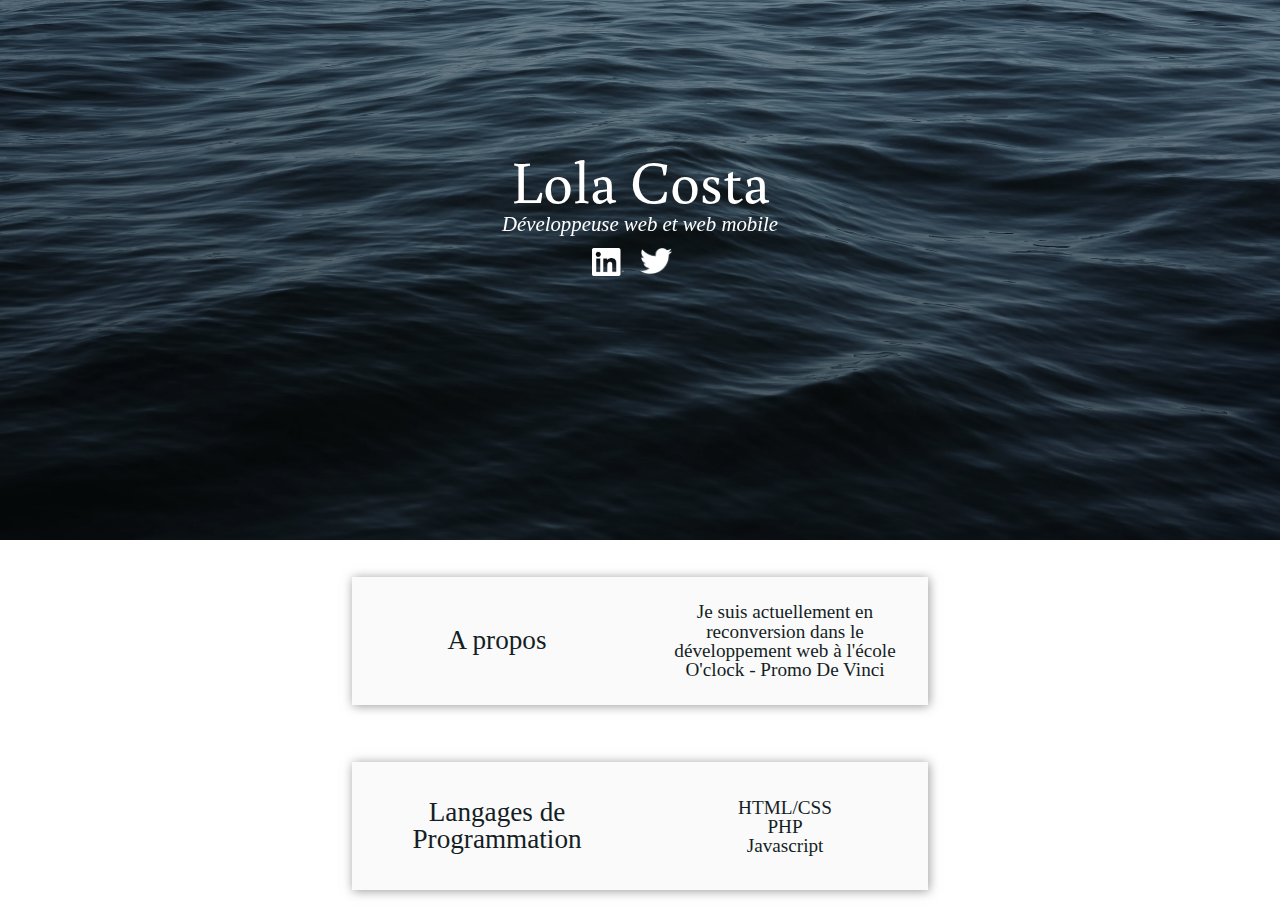
<file: html/index.html>
<!DOCTYPE html>
<html lang="fr">
<head>
    <title>Lola Costa resume</title>
    <meta charset="UTF-8">
    <meta http-equiv="X-UA-Compatible" content="IE=edge">
    <meta name="viewport" content="width=device-width, initial-scale=1.0">
    <link rel="stylesheet" href="../css/reset.css">
    <link rel="stylesheet" href="../css/style.css">
    <link rel="preconnect" href="https://fonts.googleapis.com">
    <link rel="preconnect" href="https://fonts.gstatic.com" crossorigin>
    <link href="https://fonts.googleapis.com/css2?family=Buenard:wght@400;700&display=swap" rel="stylesheet">


</head>
<body>
    <div id="wrap">

        <!-- EN-TETE DU CV -->
    <div id="introWrapper">
    <header id="intro">
        <h1 id="intro_name">Lola Costa</h1>
        <h2 id="intro_subtitle">Développeuse web et web mobile</h2>

        <ul id="socials">
            <li>
                <a class="icon_animation" target="_blank" href="https://www.linkedin.com/in/lola-costa-91a657199/"><img class="intro__icon intro__icon--linkedin" src="../images/In-White-89px-R.png" alt="Linkedin icon"></a>
            </li>
            <li>
                <a class="icon_animation" target="_blank" href="https://twitter.com/CostaLola4"><img class="intro__icon intro__icon--twitter" src="../images/2021 Twitter logo - white.png" alt="Twitter icon"></a>
            </li>
        </ul>
    </header>
    </div>

    <!-- CONTENU PRINCIPAL -->

    <main id="content">
        <section class="information section">

            <h2 class="content__title">A propos</h2>
            <p>Je suis actuellement en reconversion dans le développement web à l'école O'clock - Promo De Vinci</p>

        </section>

        <section class="information section">

            <h2 class="content__title">Langages de Programmation</h2>
            <ul>
                <li>HTML/CSS</li>
                <li>PHP</li>
                <li>Javascript</li>
            </ul>

        </section>


    </main>

    <!-- PIED DE PAGE -->

    <footer>
        
        <form action="#" class="grid__form">
            <h2>Contactez-moi !</h2>
            <div class="element">
              <label for="name">Votre Nom</label>
              <input type="text" name="name" id="nom" />
            </div>
            <div class="element">
              <label for="telephone">Votre Telephone</label>
              <input type="tel" name="telephone" id="telephone" />
            </div>
            <div class="element">
              <label for="email">Votre Email</label>
              <input type="email" name="email" id="email" />
            </div>
            <div class="element">
              <label for="message">Votre Message</label>
              <textarea name="message" id="message" cols="30" rows="10"></textarea>
            </div>
          </form>

    </footer>
    </div>

</body>
</html>
</file>
<file: css/style.css>
body {
    color: #151e25;
}

#wrap {
    text-align: center;
}

/******************************************************************/
/***************************** HEADER *****************************/
/******************************************************************/

#introWrapper {
    background-image: url("../images/conor-sexton-hRemch0ZDwI-unsplash\ \(1\).jpg");
    background-size: cover;
    background-repeat: no-repeat;
    filter: grayscale(50%);
    background-position: center;
    height: 60vh;
}

#intro {
    width: 80vw;
    margin: 0 auto 1.5em;
}
#intro_name, #intro_subtitle {
    color: white;
}

#intro_name {
    font-size: 60px;
    font-family: 'Buenard', serif;
    padding-top: 2.5em;
}

#intro_subtitle {
    font-size: 1.3em;
    font-style: italic;
    margin-top: 0.2em;
}

#socials {
    display: flex;
    justify-content: center;
}

.intro__icon {
    margin: 0.8em 1em 0.8em 0;
    width: 2em;
}

.icon_animation {
    transition: 0.3s; 
}

.icon_animation:hover {
    transform: scale(1.5);
}


/******************************************************************/
/***************************** CONTENU ****************************/
/******************************************************************/

#content {
    display: flex;
    flex-direction: column;
    align-items: center;
    margin-top: 0.5em;
}

#content .section {
    display: flex;
    width: 45%;
    height: 8em;

    align-items: center;
    margin-top: 1.8em;
    margin-bottom: 1.8em;
    /* background-color: #f2f2f2; */
    background-color: #fafafa;

    box-shadow: 1px 1px 10px 0px rgba(119, 119, 119, 0.75);

}

.content__title {
    font-size: 1.7em;
    margin: 0.5em 0.5em;
    width: 50%;
    border-right: 1px rgba(119, 119, 119, 0.75);
}

.information {
    height: 10%;
}

.section p, .section ul {
    width: 50%;
    padding: 0.6em;
    font-size: 1.2em;
}

a {
    color: #151e25;
    transition: font-size 0.5s;
}

a:hover {
    font-weight: bolder;
    font-size: 1.2em;
}



/******************************************************************/
/***************************** FOOTER *****************************/
/******************************************************************/

footer {
    display: none;
}



/******************************************************************/
/************************ FORMULAIRE CONTACT **********************/
/******************************************************************/

form {
    border: 1px solid salmon;
    border-radius: 5px;
    text-align: center;
    padding: 1.5em;
    max-width: 800px;
    margin: 200px auto;
  }
  
  .element {
    border: 1px solid yellowgreen;
    padding: 10px;
    display: inline-flex;
    flex-direction: column;
  }
  
  .grid__form {
    display: grid;
    grid-template-columns: repeat(2, 1fr);
    grid-template-rows: 1fr 1fr 1fr 200px;
    gap: 20px;
  }
  
  .title__form {
    grid-area: 1 / 1 / 2 / 3;
  }
  /* .nom {
    grid-area: 2 / 1 / 3 / 2;
  }
  .telephone {
    grid-area: 2 / 2 / 3 / 3;
  } */
  .email {
    grid-area: 3 / 1 / 4 / 3;
  }
  .message {
    grid-area: 4 / 1 / 5 / 3;
  }
  
  textarea {
    resize: none;
    height: 200px;
  }
  
  input,
  textarea {
    border-radius: 8px;
    padding: 10px;
  }
  
  label {
    margin-bottom: 0.5em;
  }
  
  /* MEDIA QUERIES */
  
  @media (max-width: 500px) {
    .grid__form {
      display: flex;
      flex-direction: column;
    }
  }
</file>
